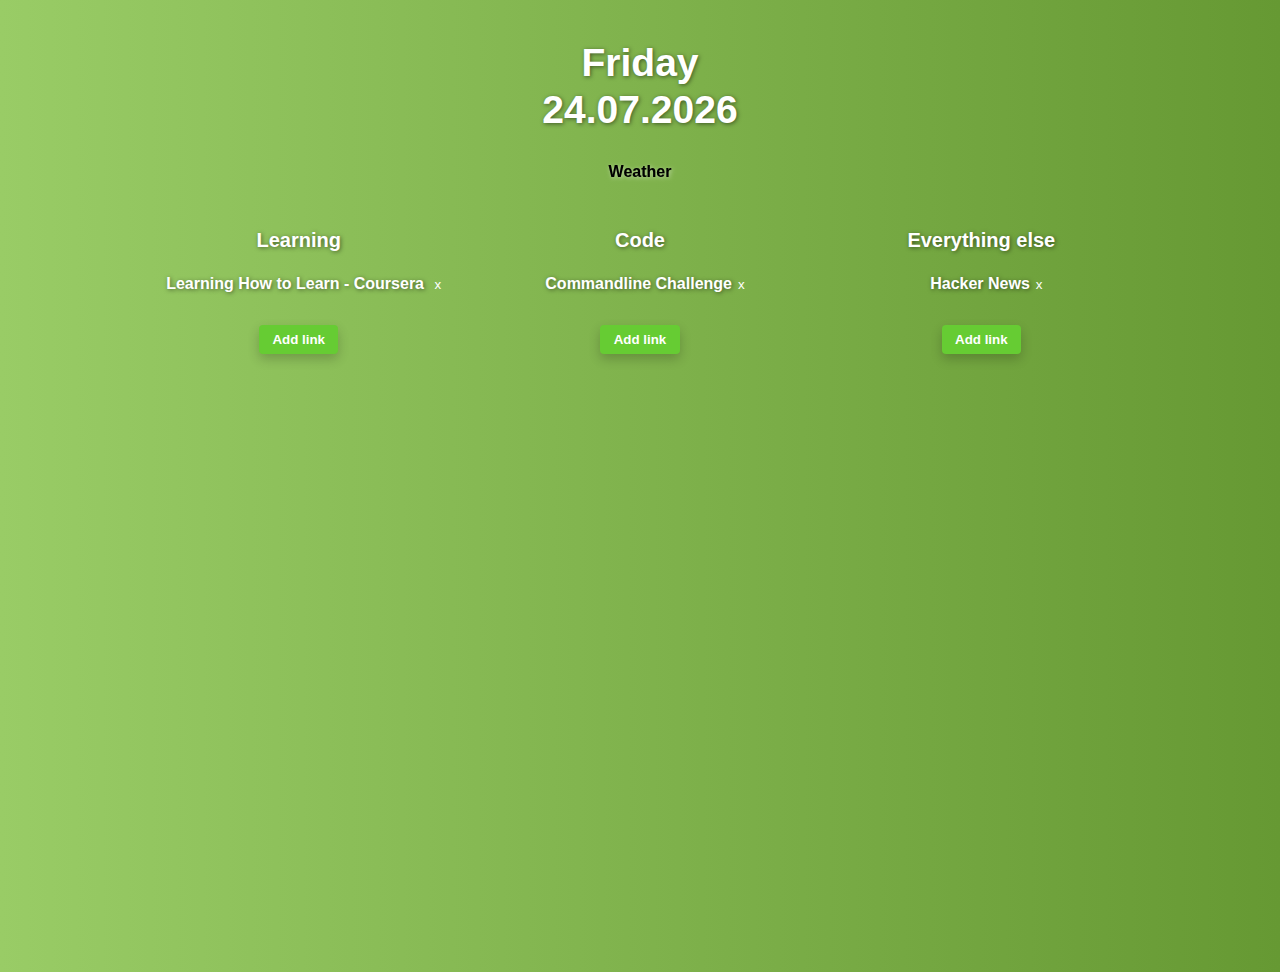
<file: index.html>
<!DOCTYPE html>
<html lang="fi">

<head>
    <meta charset="UTF-8">
    <meta name="viewport" content="width=device-width, initial-scale=1">
    <title>Startpage</title>
    <link rel="stylesheet" href="style.css">
</head>

<body>
    <!-- Time and date -->
    <span class="clock" id="clock"></span>
    <h1 id="date"></h1>
    <!-- /time and date -->

    <!-- Weather from weatherwidget.io with inverse filter to make it white -->
    <div class="weather">
        <a class="weatherwidget-io" href="https://forecast7.com/en/60d1724d94/helsinki/" data-label_1="HELSINKI" data-label_2="WEATHER"
            data-font="Roboto" data-icons="Climacons">Weather</a>
        <script>
            !function (d, s, id) { var js, fjs = d.getElementsByTagName(s)[0]; if (!d.getElementById(id)) { js = d.createElement(s); js.id = id; js.src = "https://weatherwidget.io/js/widget.min.js"; fjs.parentNode.insertBefore(js, fjs); } }(document, "script", "weatherwidget-io-js");
        </script>
    </div>
    <!-- /weather -->
    <br>
    <div class="grid">
        <div class="col">
            <h3>Learning</h3>
            <ul id="fav-left">
                <li>
                    <a href="https://www.coursera.org/learn/learning-how-to-learn">Learning How to Learn - Coursera</a>
                    <button
                        class="removebtn">x</button>
                </li>
            </ul>
            <div id="new-link-button-l">
                <button class="button">Add link</button>
            </div>
            <div id="add-link-form-l">
                <label>Title</label><br /><input id="title-l" placeholder="Title here" /><br /><label>URL</label><br /><input
                    id="url-l" value="http://" /><br /><button class="button" id="add-left">Save Link</button>
            </div>
        </div>
        <div class="col">
            <h3>Code</h3>
            <ul id="fav-center">
                <li>
                    <a href="https://cmdchallenge.com/">Commandline Challenge</a><button class="removebtn">x</button>
                </li>
            </ul>
            <div id="new-link-button-c">
                <button class="button">Add link</button>
            </div>
            <div id="add-link-form-c">
                <label>Title</label><br /><input id="title-c" placeholder="Title here" /><br /><label>URL</label><br /><input
                    id="url-c" value="http://" /><br /><button class="button" id="add-center">Save Link</button>
            </div>
        </div>
        <div class="col">
            <h3>Everything else</h3>
            <ul id="fav-right">
                <li>
                    <a href="https://news.ycombinator.com/">Hacker News</a><button class="removebtn">x</button>
                </li>
            </ul>
            <div id="new-link-button-r">
                <button class="button">Add link</button>
            </div>
            <div id="add-link-form-r">
                <label>Title</label><br /><input id="title-r" placeholder="Title here" /><br /><label>URL</label><br /><input
                    id="url-r" value="http://" /><br /><button class="button" id="add-right">Save Link</button>
            </div>
        </div>

        <!-- Code for date and time -->
        <script>
            var clockElement = document.getElementById("clock");

            function updateClock(clock) {
                clock.innerHTML = new Date().toTimeString().split(" ")[0];
            }
            setInterval(function () {
                updateClock(clockElement);
            }, 1000);

            var today = new Date();
            var dd = today.getDate();
            var mm = today.getMonth() + 1; //January is 0!
            var d = new Date();
            var weekday = new Array(7);
            weekday[0] = "Sunday";
            weekday[1] = "Monday";
            weekday[2] = "Tuesday";
            weekday[3] = "Wednesday";
            weekday[4] = "Thursday";
            weekday[5] = "Friday";
            weekday[6] = "Saturday";

            var n = weekday[d.getDay()];
            var yyyy = today.getFullYear();

            if (dd < 10) {
                dd = '0' + dd
            }

            if (mm < 10) {
                mm = '0' + mm
            }

            today = dd + '.' + mm + '.' + yyyy;

            date.innerHTML = n + "<br>" + today;
        </script>
        <!-- Dependency -->
        <script src="https://cdnjs.cloudflare.com/ajax/libs/jquery/2.1.3/jquery.min.js"></script>
        <!-- Scripts to add links - it can be easier, yes-->
        <script src="scripts/script-left.js"></script>
        <script src="scripts/script-right.js"></script>
        <script src="scripts/script-center.js"></script>

</body>

</html>
</file>
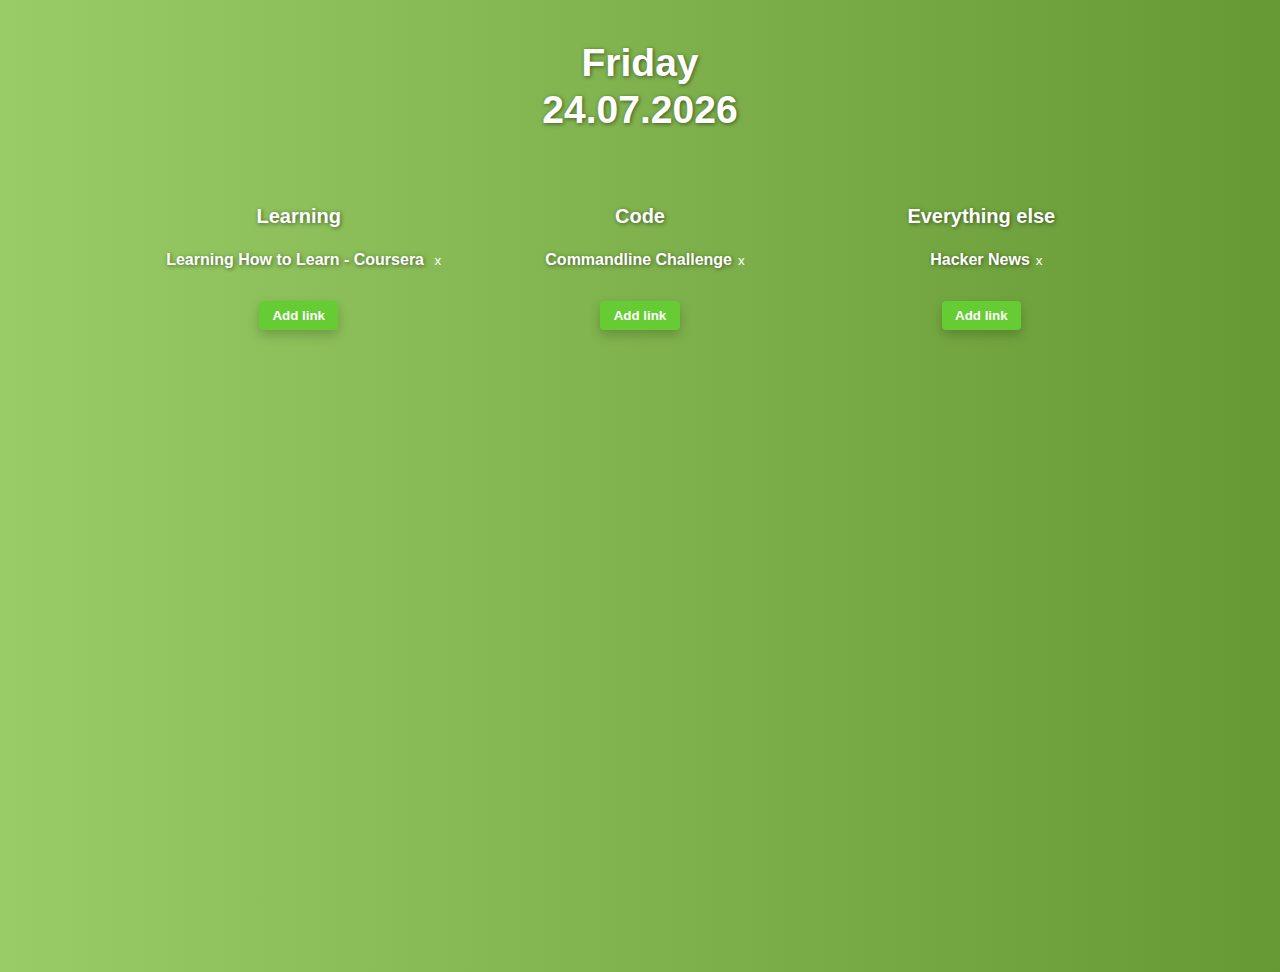
<file: index-no-weather.html>
<!DOCTYPE html>
<html lang="fi">

<head>
    <meta charset="UTF-8">
    <meta name="viewport" content="width=device-width, initial-scale=1">
    <title>Startpage</title>
    <link rel="stylesheet" href="style.css">
</head>

<body>
    <!-- Time and date -->
    <span class="clock" id="clock"></span>
    <h1 id="date"></h1>
    <!-- /time and date -->
    <br>
    <div class="grid">
        <div class="col">
            <h3>Learning</h3>
            <ul id="fav-left">
                <li>
                    <a href="https://www.coursera.org/learn/learning-how-to-learn">Learning How to Learn - Coursera</a>
                    <button
                        class="removebtn">x</button>
                </li>
            </ul>
            <div id="new-link-button-l">
                <button class="button">Add link</button>
            </div>
            <div id="add-link-form-l">
                <label>Title</label><br /><input id="title-l" placeholder="Title here" /><br /><label>URL</label><br /><input
                    id="url-l" value="http://" /><br /><button class="button" id="add-left">Save Link</button>
            </div>
        </div>
        <div class="col">
            <h3>Code</h3>
            <ul id="fav-center">
                <li>
                    <a href="https://cmdchallenge.com/">Commandline Challenge</a><button class="removebtn">x</button>
                </li>
            </ul>
            <div id="new-link-button-c">
                <button class="button">Add link</button>
            </div>
            <div id="add-link-form-c">
                <label>Title</label><br /><input id="title-c" placeholder="Title here" /><br /><label>URL</label><br /><input
                    id="url-c" value="http://" /><br /><button class="button" id="add-center">Save Link</button>
            </div>
        </div>
        <div class="col">
            <h3>Everything else</h3>
            <ul id="fav-right">
                <li>
                    <a href="https://news.ycombinator.com/">Hacker News</a><button class="removebtn">x</button>
                </li>
            </ul>
            <div id="new-link-button-r">
                <button class="button">Add link</button>
            </div>
            <div id="add-link-form-r">
                <label>Title</label><br /><input id="title-r" placeholder="Title here" /><br /><label>URL</label><br /><input
                    id="url-r" value="http://" /><br /><button class="button" id="add-right">Save Link</button>
            </div>
        </div>

        <!-- Code for date and time -->
        <script>
            var clockElement = document.getElementById("clock");

            function updateClock(clock) {
                clock.innerHTML = new Date().toTimeString().split(" ")[0];
            }
            setInterval(function () {
                updateClock(clockElement);
            }, 1000);

            var today = new Date();
            var dd = today.getDate();
            var mm = today.getMonth() + 1; //January is 0!
            var d = new Date();
            var weekday = new Array(7);
            weekday[0] = "Sunday";
            weekday[1] = "Monday";
            weekday[2] = "Tuesday";
            weekday[3] = "Wednesday";
            weekday[4] = "Thursday";
            weekday[5] = "Friday";
            weekday[6] = "Saturday";

            var n = weekday[d.getDay()];
            var yyyy = today.getFullYear();

            if (dd < 10) {
                dd = '0' + dd
            }

            if (mm < 10) {
                mm = '0' + mm
            }

            today = dd + '.' + mm + '.' + yyyy;

            date.innerHTML = n + "<br>" + today;
        </script>
        <!-- Dependency -->
        <script src="https://cdnjs.cloudflare.com/ajax/libs/jquery/2.1.3/jquery.min.js"></script>
        <!-- Script to add links-->
        <script src="scripts/script.js"></script>
</body>

</html>
</file>
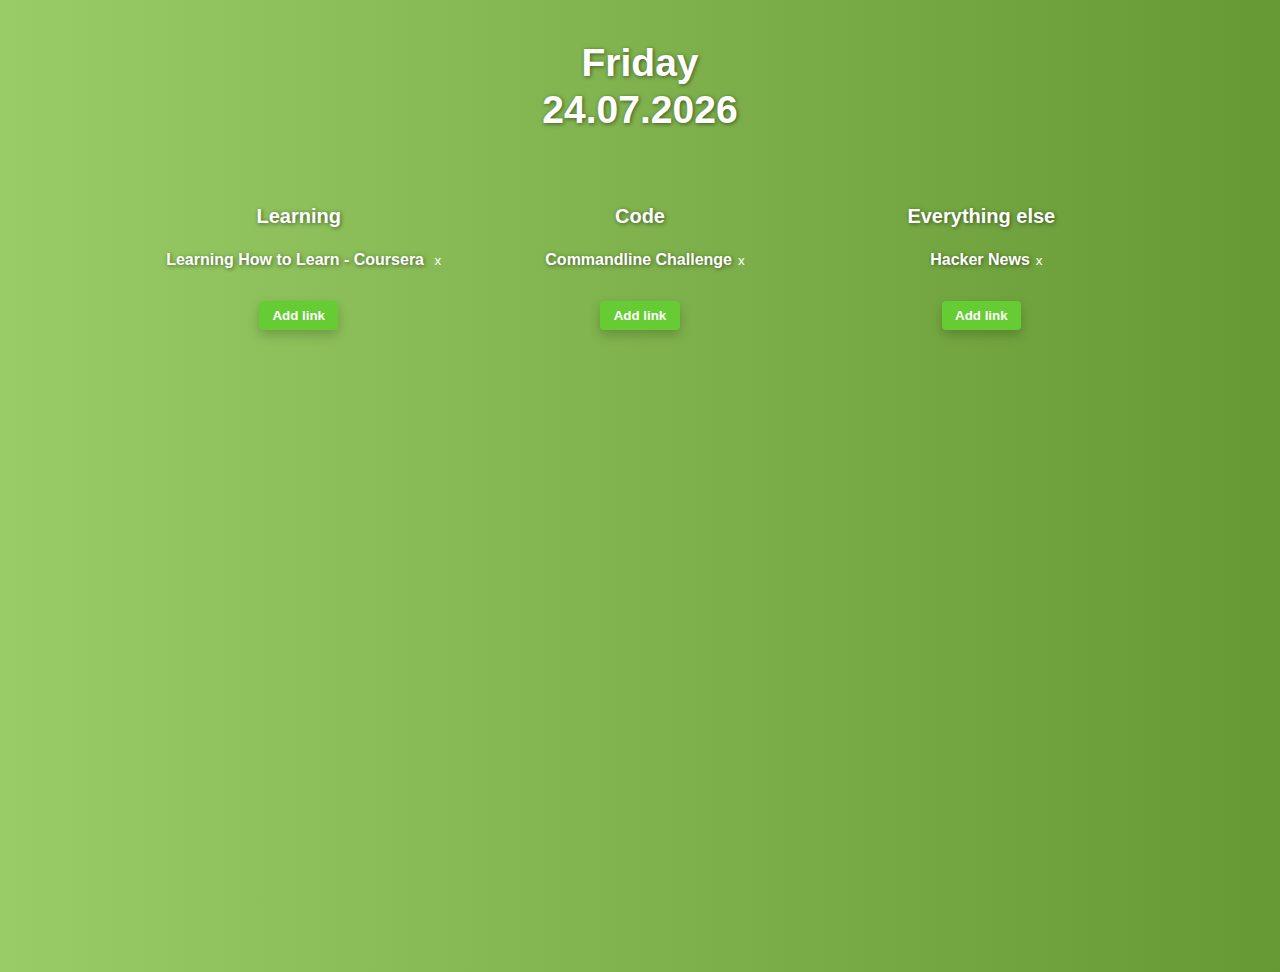
<file: index-no-weather.min.html>
<!DOCTYPE html><html lang="fi"><head><meta charset="UTF-8"><meta name="viewport" content="width=device-width,initial-scale=1"><title>Startpage</title><link rel="stylesheet" href="style.css"></head><body><!-- Time and date --> <span class="clock" id="clock"></span><h1 id="date"></h1><!-- /time and date --><br><div class="grid"><div class="col"><h3>Learning</h3><ul id="fav-left"><li><a href="https://www.coursera.org/learn/learning-how-to-learn">Learning How to Learn - Coursera</a> <button class="removebtn">x</button></li></ul><div id="new-link-button-l"><button class="button">Add link</button></div><div id="add-link-form-l"><label>Title</label><br><input id="title-l" placeholder="Title here"><br><label>URL</label><br><input id="url-l" value="http://"><br><button class="button" id="add-left">Save Link</button></div></div><div class="col"><h3>Code</h3><ul id="fav-center"><li><a href="https://cmdchallenge.com/">Commandline Challenge</a><button class="removebtn">x</button></li></ul><div id="new-link-button-c"><button class="button">Add link</button></div><div id="add-link-form-c"><label>Title</label><br><input id="title-c" placeholder="Title here"><br><label>URL</label><br><input id="url-c" value="http://"><br><button class="button" id="add-center">Save Link</button></div></div><div class="col"><h3>Everything else</h3><ul id="fav-right"><li><a href="https://news.ycombinator.com/">Hacker News</a><button class="removebtn">x</button></li></ul><div id="new-link-button-r"><button class="button">Add link</button></div><div id="add-link-form-r"><label>Title</label><br><input id="title-r" placeholder="Title here"><br><label>URL</label><br><input id="url-r" value="http://"><br><button class="button" id="add-right">Save Link</button></div></div><!-- Code for date and time --><script>function updateClock(e){e.innerHTML=(new Date).toTimeString().split(" ")[0]}var clockElement=document.getElementById("clock");setInterval(function(){updateClock(clockElement)},1e3);var today=new Date,dd=today.getDate(),mm=today.getMonth()+1,d=new Date,weekday=new Array(7);weekday[0]="Sunday",weekday[1]="Monday",weekday[2]="Tuesday",weekday[3]="Wednesday",weekday[4]="Thursday",weekday[5]="Friday",weekday[6]="Saturday";var n=weekday[d.getDay()],yyyy=today.getFullYear();dd<10&&(dd="0"+dd),mm<10&&(mm="0"+mm),today=dd+"."+mm+"."+yyyy,date.innerHTML=n+"<br>"+today</script><!-- Dependency --><script src="https://cdnjs.cloudflare.com/ajax/libs/jquery/2.1.3/jquery.min.js"></script><!-- Script to add links--><script src="scripts/script.js"></script></div></body></html>
</file>
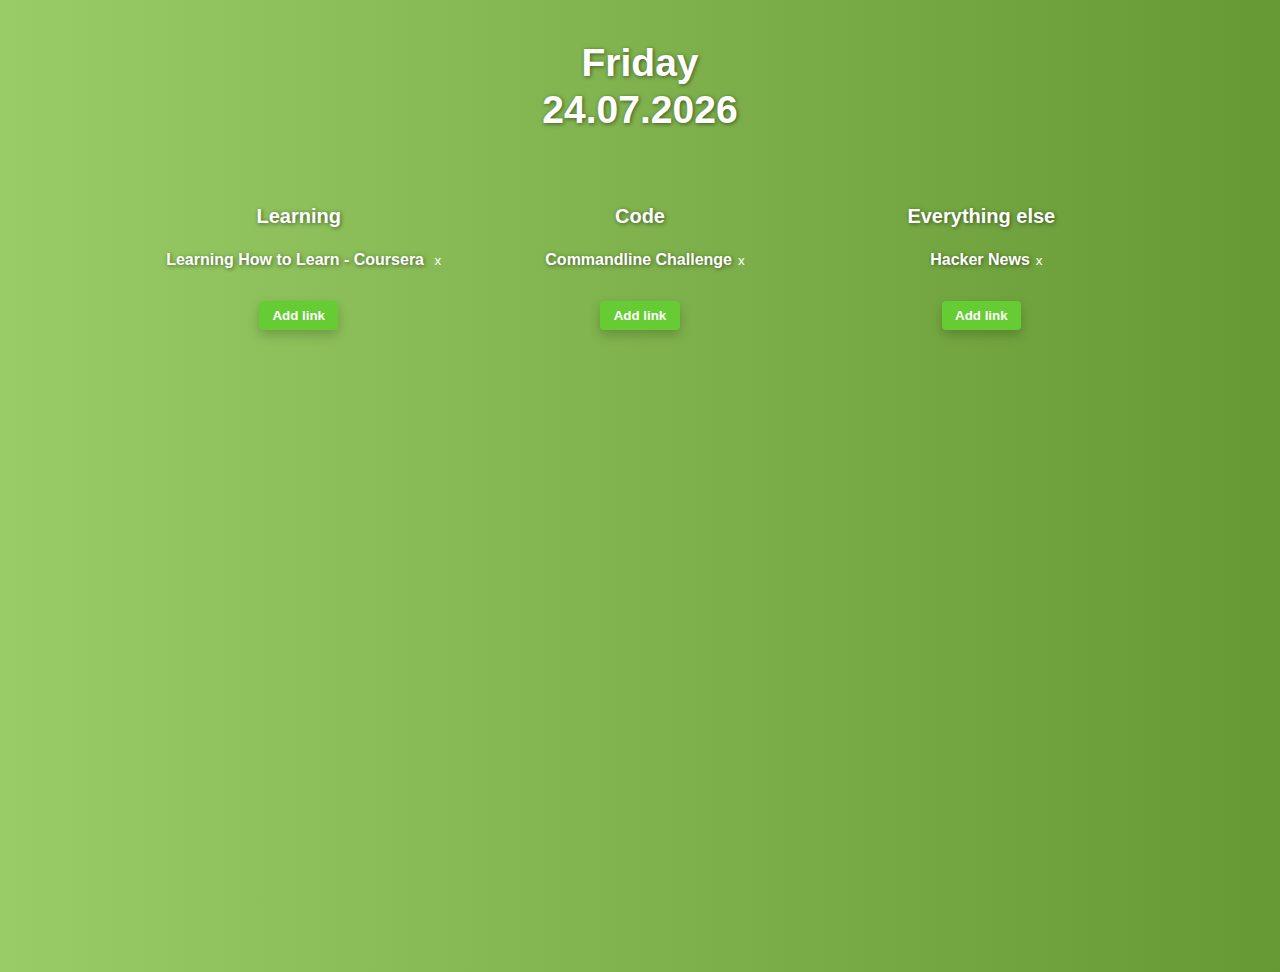
<file: minified/index-no-weather.min.html>
<!DOCTYPE html><html lang="fi"><head><meta charset="UTF-8"><meta name="viewport" content="width=device-width,initial-scale=1"><title>Startpage</title><link rel="stylesheet" href="style.css"></head><body><!-- Time and date --> <span class="clock" id="clock"></span><h1 id="date"></h1><!-- /time and date --><br><div class="grid"><div class="col"><h3>Learning</h3><ul id="fav-left"><li><a href="https://www.coursera.org/learn/learning-how-to-learn">Learning How to Learn - Coursera</a> <button class="removebtn">x</button></li></ul><div id="new-link-button-l"><button class="button">Add link</button></div><div id="add-link-form-l"><label>Title</label><br><input id="title-l" placeholder="Title here"><br><label>URL</label><br><input id="url-l" value="http://"><br><button class="button" id="add-left">Save Link</button></div></div><div class="col"><h3>Code</h3><ul id="fav-center"><li><a href="https://cmdchallenge.com/">Commandline Challenge</a><button class="removebtn">x</button></li></ul><div id="new-link-button-c"><button class="button">Add link</button></div><div id="add-link-form-c"><label>Title</label><br><input id="title-c" placeholder="Title here"><br><label>URL</label><br><input id="url-c" value="http://"><br><button class="button" id="add-center">Save Link</button></div></div><div class="col"><h3>Everything else</h3><ul id="fav-right"><li><a href="https://news.ycombinator.com/">Hacker News</a><button class="removebtn">x</button></li></ul><div id="new-link-button-r"><button class="button">Add link</button></div><div id="add-link-form-r"><label>Title</label><br><input id="title-r" placeholder="Title here"><br><label>URL</label><br><input id="url-r" value="http://"><br><button class="button" id="add-right">Save Link</button></div></div><!-- Code for date and time --><script>function updateClock(e){e.innerHTML=(new Date).toTimeString().split(" ")[0]}var clockElement=document.getElementById("clock");setInterval(function(){updateClock(clockElement)},1e3);var today=new Date,dd=today.getDate(),mm=today.getMonth()+1,d=new Date,weekday=new Array(7);weekday[0]="Sunday",weekday[1]="Monday",weekday[2]="Tuesday",weekday[3]="Wednesday",weekday[4]="Thursday",weekday[5]="Friday",weekday[6]="Saturday";var n=weekday[d.getDay()],yyyy=today.getFullYear();dd<10&&(dd="0"+dd),mm<10&&(mm="0"+mm),today=dd+"."+mm+"."+yyyy,date.innerHTML=n+"<br>"+today</script><!-- Dependency --><script src="https://cdnjs.cloudflare.com/ajax/libs/jquery/2.1.3/jquery.min.js"></script><!-- Scripts to add links - it can be easier, yes--><script src="scripts/script-left.js"></script><script src="scripts/script-right.js"></script><script src="scripts/script-center.js"></script></div></body></html>
</file>
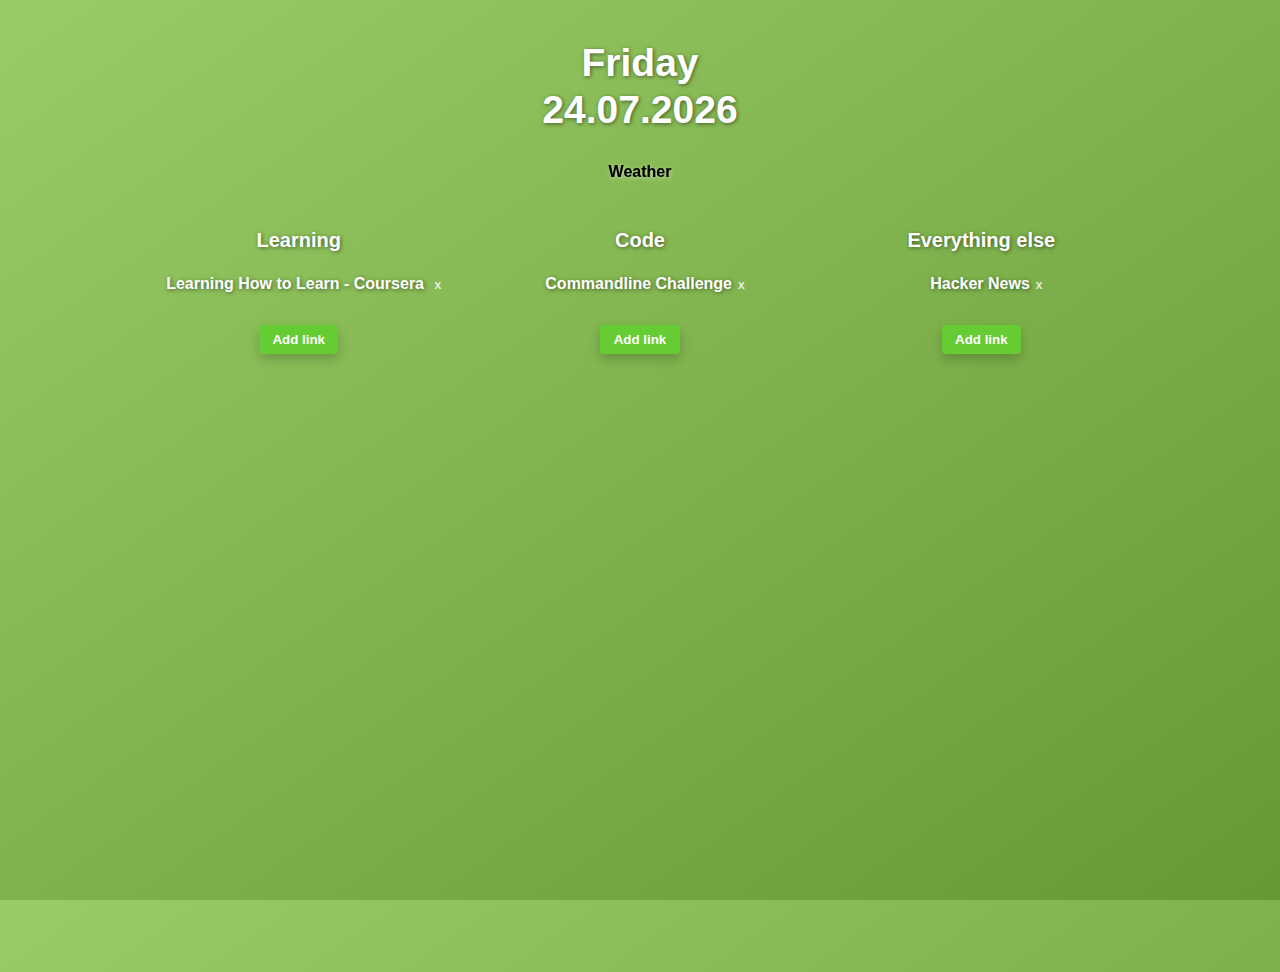
<file: minified/index.min.html>
<!DOCTYPE html><html lang="fi"><head><meta charset="UTF-8"><title>Startpage</title><style>body,html{height:100%}a,body{color:#fff}.button,body{font-family:-apple-system,".SFNSText-Regular","San Francisco",Roboto,"Segoe UI","Helvetica Neue","Lucida Grande",Arial,sans-serif;text-align:center}html{background:linear-gradient(to bottom right,#9C6,#693);width:100%}body{width:80%;margin-left:auto;margin-right:auto;line-height:1.5;padding:2em}.clock,a,h1,h2,h3,h4,h5,h6{line-height:1.2;text-shadow:1px 1px 4px rgba(0,0,0,.5);font-weight:700}h1{margin-top:0;font-size:2.441em}h2{font-size:2em}h3{font-size:1.25em}a{font-size:1em;text-decoration:none}a:hover{text-decoration:underline}.clock{font-size:12vw},input,label{font-family:-apple-system,".SFNSText-Regular","San Francisco",Roboto,"Segoe UI","Helvetica Neue","Lucida Grande",Arial,sans-serif}.button{display:inline-block;margin:1em;padding:.5em 1em;color:#fff!important;font-weight:700;text-decoration:none;background-color:#6c3;border:0!important;border-radius:4px;cursor:pointer;box-shadow:0 5px 12px 0 rgba(0,0,0,.2)}.grid{display:flex;justify-content:space-evenly}.col{flex:1}@media screen and (max-width:600px){.grid{display:block}.col{width:100%}}ul li{list-style:none;margin-left:-1.5em}.removebtn{border:none;background:0 0;color:#fff}.removebtn:hover{opacity:.7}#add-link-form-c,#add-link-form-l,#add-link-form-r{display:none;background:#444;padding:20px;color:#ccc;box-shadow:0 5px 12px 0 rgba(0,0,0,.2);border-radius:1em}#add-link-form-l #add-link-form-c #add-link-form-r input{margin:5px 0;width:250px;color:#333;padding:5px;outline:0;border:none}</style></head><body><!-- Time and date --> <span class="clock" id="clock"></span><h1 id="date"></h1><!-- /time and date --><!-- Weather from weatherwidget.io with inverse filter to make it white --><div style="width:60%;margin-left:auto;margin-right:auto;-webkit-filter:invert(100%);filter:invert(100%)"><a class="weatherwidget-io" href="https://forecast7.com/en/60d1724d94/helsinki/" data-label_1="HELSINKI" data-label_2="WEATHER" data-font="Roboto" data-icons="Climacons">Weather</a><script>!function(e,t,i){var n,r=e.getElementsByTagName(t)[0];e.getElementById(i)||(n=e.createElement(t),n.id=i,n.src="https://weatherwidget.io/js/widget.min.js",r.parentNode.insertBefore(n,r))}(document,"script","weatherwidget-io-js")</script></div><!-- /weather --><br><div class="grid"><div class="col"><h3>Learning</h3><ul id="fav-left"><li><a href="https://www.coursera.org/learn/learning-how-to-learn">Learning How to Learn - Coursera</a> <button class="removebtn">x</button></li></ul><div id="new-link-button-l"><button class="button">Add link</button></div><div id="add-link-form-l"><label>Title</label><br><input id="title-l" placeholder="Title here"><br><label>URL</label><br><input id="url-l" value="http://"><br><button class="button" id="add-left">Save Link</button></div></div><div class="col"><h3>Code</h3><ul id="fav-center"><li><a href="https://cmdchallenge.com/">Commandline Challenge</a><button class="removebtn">x</button></li></ul><div id="new-link-button-c"><button class="button">Add link</button></div><div id="add-link-form-c"><label>Title</label><br><input id="title-c" placeholder="Title here"><br><label>URL</label><br><input id="url-c" value="http://"><br><button class="button" id="add-center">Save Link</button></div></div><div class="col"><h3>Everything else</h3><ul id="fav-right"><li><a href="https://news.ycombinator.com/">Hacker News</a><button class="removebtn">x</button></li></ul><div id="new-link-button-r"><button class="button">Add link</button></div><div id="add-link-form-r"><label>Title</label><br><input id="title-r" placeholder="Title here"><br><label>URL</label><br><input id="url-r" value="http://"><br><button class="button" id="add-right">Save Link</button></div></div><!-- Code for date and time --><script>function updateClock(e){e.innerHTML=(new Date).toTimeString().split(" ")[0]}var clockElement=document.getElementById("clock");setInterval(function(){updateClock(clockElement)},1e3);var today=new Date,dd=today.getDate(),mm=today.getMonth()+1,d=new Date,weekday=new Array(7);weekday[0]="Sunday",weekday[1]="Monday",weekday[2]="Tuesday",weekday[3]="Wednesday",weekday[4]="Thursday",weekday[5]="Friday",weekday[6]="Saturday";var n=weekday[d.getDay()],yyyy=today.getFullYear();dd<10&&(dd="0"+dd),mm<10&&(mm="0"+mm),today=dd+"."+mm+"."+yyyy,date.innerHTML=n+"<br>"+today</script><!-- Dependency --><script src="https://cdnjs.cloudflare.com/ajax/libs/jquery/2.1.3/jquery.min.js"></script><!-- Scripts to add links - it can be easier, yes--><script>jQuery,$(document).ready(function(){var t=$("#fav-center"),e=$("#title-c"),l=$("#url-c");localStorage.getItem("fav-center")&&t.html(localStorage.getItem("fav-center")),$("#add-center").click(function(){$("#fav-center").append('<li><a href="'+l.val()+'">'+e.val()+'</a><button class="removebtn">x</button></li>'),localStorage.setItem("fav-center",t.html()),e.val(""),l.val("http://"),$("#add-link-form-c").slideToggle("100")}),$("#fav-center").on("click",".removebtn",function(){$(this).parent().remove(),localStorage.setItem("fav-center",t.html())}),$("#new-link-button-c").click(function(){$("#add-link-form-c").slideToggle("100")})}),jQuery,$(document).ready(function(){var t=$("#fav-left"),e=$("#title-l"),l=$("#url-l");localStorage.getItem("fav-left")&&t.html(localStorage.getItem("fav-left")),$("#add-left").click(function(){$("#fav-left").append('<li><a href="'+l.val()+'">'+e.val()+'</a><button class="removebtn">x</button></li>'),localStorage.setItem("fav-left",t.html()),e.val(""),l.val("http://"),$("#add-link-form-l").slideToggle("100")}),$("#fav-left").on("click",".removebtn",function(){$(this).parent().remove(),localStorage.setItem("fav-left",t.html())}),$("#new-link-button-l").click(function(){$("#add-link-form-l").slideToggle("100")})}),jQuery,$(document).ready(function(){var t=$("#fav-right"),e=$("#title-r"),l=$("#url-r");localStorage.getItem("fav-right")&&t.html(localStorage.getItem("fav-right")),$("#add-right").click(function(){$("#fav-right").append('<li><a href="'+l.val()+'">'+e.val()+'</a><button class="removebtn">x</button></li>'),localStorage.setItem("fav-right",t.html()),e.val(""),l.val("http://"),$("#add-link-form-r").slideToggle("100")}),$("#fav-right").on("click",".removebtn",function(){$(this).parent().remove(),localStorage.setItem("fav-right",t.html())}),$("#new-link-button-r").click(function(){$("#add-link-form-r").slideToggle("100")})});</script></div></body></html>
</file>
<file: style.css>
html {
    background: linear-gradient(to right, #99CC66, #669933);
    width: 100%;
    height: 100%;
}

body {    
    width: 80%;
    height: 100%;
    margin-left: auto;
    margin-right: auto;           
    text-align: center;        
    color: #fff;
    font-family: -apple-system,".SFNSText-Regular","San Francisco","Roboto","Segoe UI","Helvetica Neue","Lucida Grande",Arial,sans-serif;
    line-height: 1.5;
    padding: 2em;
}

h1,h2,h3,h4,h5,h6,a {    
    line-height: 1.2;    
    font-weight: bold;
    text-shadow: 1px 1px 4px rgba(0,0,0,0.5);
}

h1 {
    margin-top: 0;
    font-size: 2.441em
}

h2 {
    font-size: 2em
}

h3 {
    font-size: 1.25em
}

a {
    color: #fff;
    font-size: 1em;
    text-decoration: none
}

a:hover {
    text-decoration: underline
}

.weather {
    width:60%;
    margin-left: auto;
    margin-right:auto;
    -webkit-filter: invert(100%);
    filter: invert(100%)
}

.clock{
    line-height: 1.2;    
    font-weight: bold;
    text-shadow: 1px 1px 4px rgba(0,0,0,0.5);
    font-size: 12vw
}

label, input,{
    font-family: -apple-system,".SFNSText-Regular","San Francisco","Roboto","Segoe UI","Helvetica Neue","Lucida Grande",Arial,sans-serif;
}

.button {
    display: inline-block;
    margin: 1em;
    padding: 0.5em 1em;
    color: #fff !important; 
    font-family: -apple-system,".SFNSText-Regular","San Francisco","Roboto","Segoe UI","Helvetica Neue","Lucida Grande",Arial,sans-serif;       
    font-weight: bold;
    text-align: center;
    text-decoration: none;
    background-color: #6c3;
    border: 0 !important;
    border-radius: 4px;
    cursor: pointer;
    box-shadow: 0 5px 12px 0px rgba(0,0,0,0.2);
}

.grid {
    display: flex;
    justify-content: space-evenly;
  }

.col {
    flex: 1;    
}

  @media screen and (max-width:600px) {
    .grid {
        display: block;
    } 
    .col {        
        width: 100%;
    }
}

ul li {        
    list-style:none;
    margin-left: -1.5em;
  }
  
  .removebtn { 
    border:none;
    background: none;
    color: #fff;
  }
  
  .removebtn:hover {
    opacity: 0.7;
  }
  
  #add-link-form-l,  #add-link-form-c, #add-link-form-r{
    display:none;
    background: #444;
    padding:20px;
    color: #ccc;
    box-shadow: 0 5px 12px 0px rgba(0,0,0,0.2);
    border-radius: 1em;
  }
  
  #add-link-form-l #add-link-form-c #add-link-form-r input {
    margin: 5px 0;
    width:250px;
    color: #333;
    padding:5px;
    outline:none;
    border:none;
  }
</file>
<file: minified/style.css>
body,html{height:100%}a,body{color:#fff}.weather,body{margin-left:auto;margin-right:auto}.button,body{font-family:-apple-system,".SFNSText-Regular","San Francisco",Roboto,"Segoe UI","Helvetica Neue","Lucida Grande",Arial,sans-serif;text-align:center}html{background:linear-gradient(to right,#9C6,#693);width:100%}body{width:80%;line-height:1.5;padding:2em}.clock,a,h1,h2,h3,h4,h5,h6{line-height:1.2;text-shadow:1px 1px 4px rgba(0,0,0,.5);font-weight:700}h1{margin-top:0;font-size:2.441em}h2{font-size:2em}h3{font-size:1.25em}a{font-size:1em;text-decoration:none}a:hover{text-decoration:underline}.weather{width:60%;-webkit-filter:invert(100%);filter:invert(100%)}.clock{font-size:12vw},input,label{font-family:-apple-system,".SFNSText-Regular","San Francisco",Roboto,"Segoe UI","Helvetica Neue","Lucida Grande",Arial,sans-serif}.button{display:inline-block;margin:1em;padding:.5em 1em;color:#fff!important;font-weight:700;text-decoration:none;background-color:#6c3;border:0!important;border-radius:4px;cursor:pointer;box-shadow:0 5px 12px 0 rgba(0,0,0,.2)}.grid{display:flex;justify-content:space-evenly}.col{flex:1}@media screen and (max-width:600px){.grid{display:block}.col{width:100%}}ul li{list-style:none;margin-left:-1.5em}.removebtn{border:none;background:0 0;color:#fff}.removebtn:hover{opacity:.7}#add-link-form-c,#add-link-form-l,#add-link-form-r{display:none;background:#444;padding:20px;color:#ccc;box-shadow:0 5px 12px 0 rgba(0,0,0,.2);border-radius:1em}#add-link-form-l #add-link-form-c #add-link-form-r input{margin:5px 0;width:250px;color:#333;padding:5px;outline:0;border:none}
</file>
